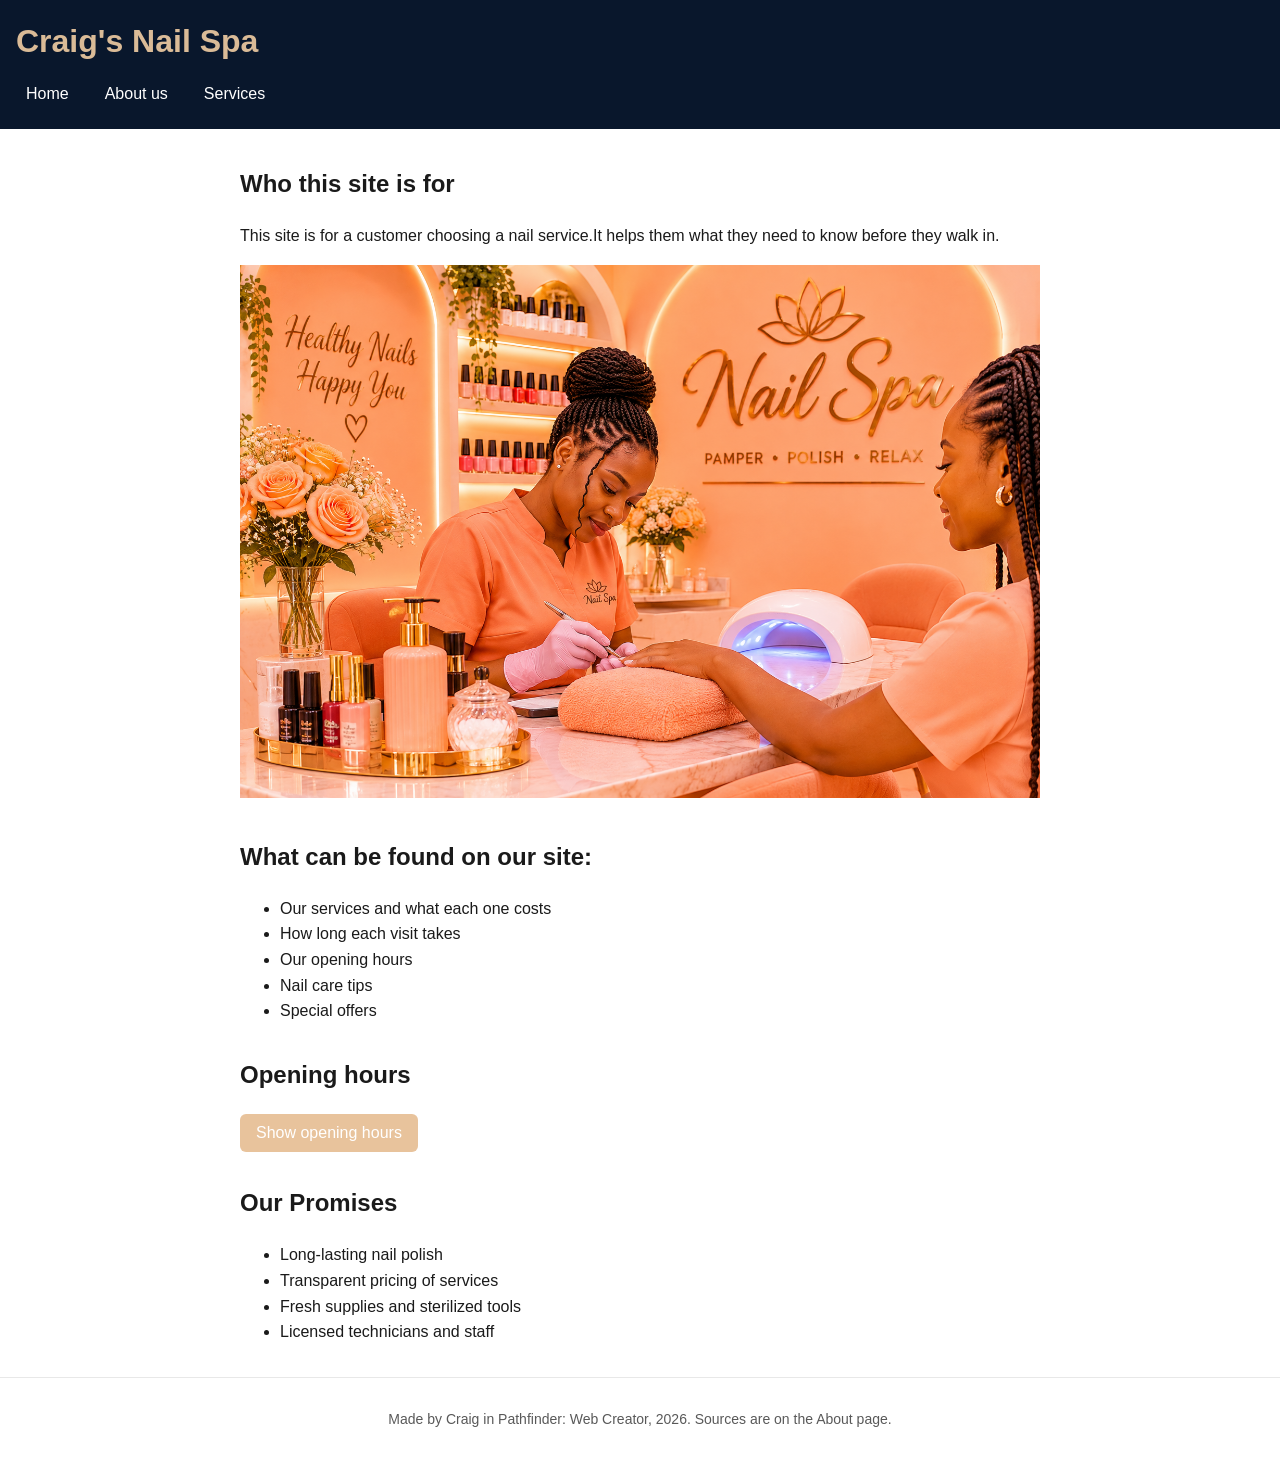
<file: index.html>
<!DOCTYPE html>
<html lang="en">
<head>
  <meta charset="UTF-8">
  <meta name="viewport" content="width=device-width, initial-scale=1">
  <title>Glow Nail Spa</title>
  <link rel="icon" href="data:,">
  <link rel="stylesheet" href="style.css">
</head>
<body>
  <header>
    <h1>Craig's Nail Spa</h1>
    <nav>
      <a href="index.html">Home</a>
      <a href="about.html">About us</a>
      <a href="more.html">Services</a>
    </nav>
  </header>

  <main>
    <section>
      <h2>Who this site is for</h2>
      <p>This site is for  a customer choosing a nail service.It helps them what they need to know before they walk in. </p> 
      <img src="Chatgpt image.png" alt="Nail polishing image">

   </section>
    <section>
      <h2>What can be found on our site:</h2>
      <ul>
        <li>Our services and what each one costs</li>
        <li>How long each visit takes</li>
        <li>Our opening hours</li>
        <li> Nail care tips </li>
        <li> Special offers </li>
      </ul>
    </section>

    <section>
      <h2>Opening hours</h2>
      <button id="toggle-button">Show opening hours</button>
      <div id="details" hidden>
        <p> Monday to Saturday; 10:00am-6:00pm</p>
      </div>
    </section>
   <h2>Our Promises</h2> 
  <ul>
   <li>Long-lasting nail polish</li> 
   <li>Transparent pricing of services</li>
   <li>Fresh supplies and sterilized tools</li>
  <li>Licensed technicians and staff</li> 
  </ul> 
  </main>

  <footer>
    <p>Made by Craig in Pathfinder: Web Creator, 2026. Sources are on the About page.</p>
  </footer>

  <script src="data.js"></script>
  <script src="script.js"></script>
</body>
</html>
</file>
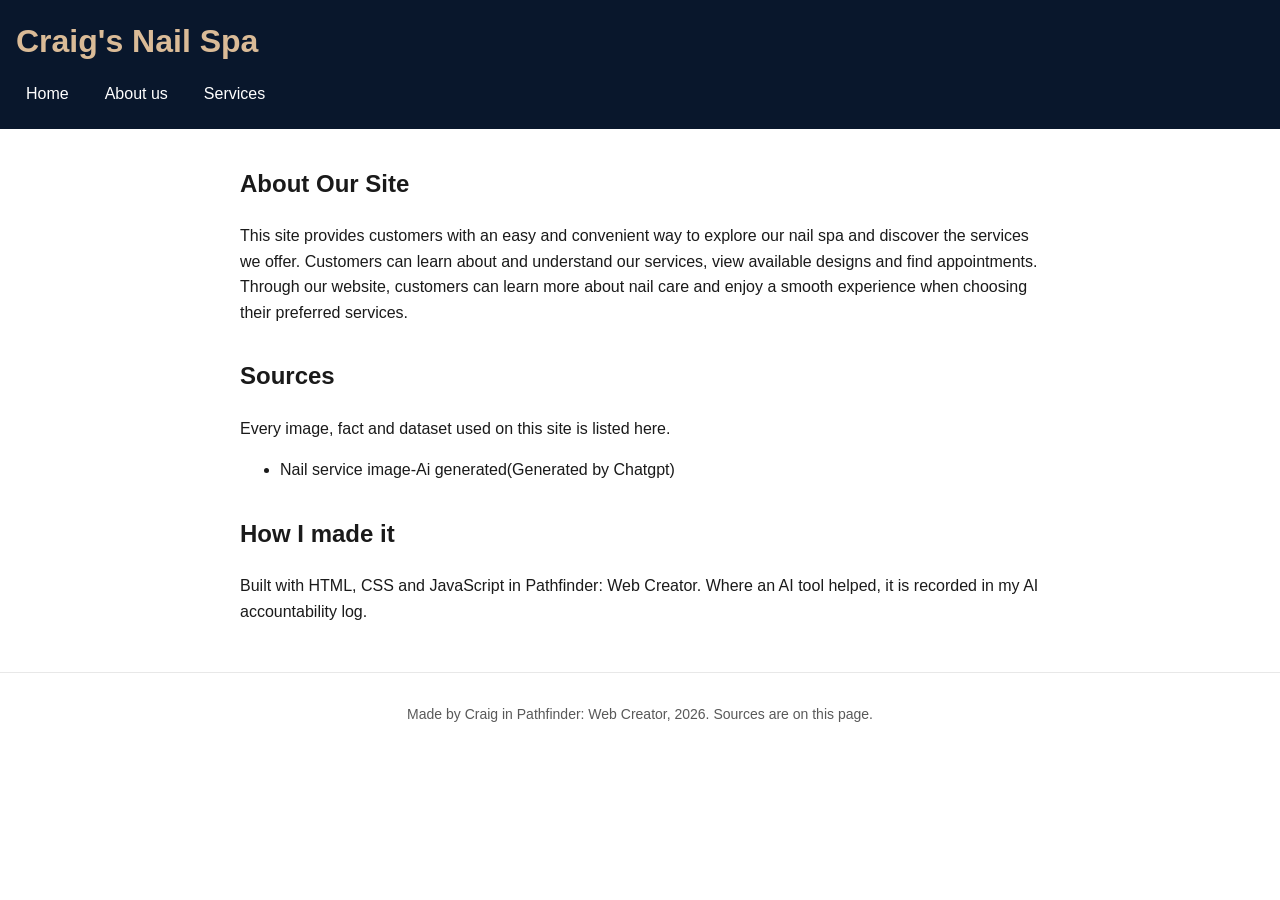
<file: about.html>
<!DOCTYPE html>
<html lang="en">
<head>
  <meta charset="UTF-8">
  <meta name="viewport" content="width=device-width, initial-scale=1">
  <title>About us - Glow Nail Spa</title>
  <link rel="icon" href="data:,">
  <link rel="stylesheet" href="style.css">
</head>
<body>
  <header>
    <h1>Craig's Nail Spa</h1>
    <nav>
      <a href="index.html">Home</a>
      <a href="about.html">About us</a>
      <a href="more.html">Services</a>
    </nav>
  </header>

  <main>
    <section>
      <h2>About Our Site</h2>
      <p>This site provides customers with an easy and convenient way to explore our nail spa and discover the services we offer. Customers can learn about and understand our services, view available designs and find appointments. Through our website, customers can learn more about nail care and enjoy a smooth experience when choosing their preferred services.</p>
    </section>

    <section>
      <h2>Sources</h2>
      <p>Every image, fact and dataset used on this site is listed here.</p>
      <ul>
        <li> Nail service image-Ai generated(Generated by Chatgpt)
      </ul>
    </section>

    <section>
      <h2>How I made it</h2>
      <p>Built with HTML, CSS and JavaScript in Pathfinder: Web Creator. Where an AI tool helped, it is recorded in my AI accountability log.</p>
    </section>
  </main>

  <footer>
    <p>Made by Craig in Pathfinder: Web Creator, 2026. Sources are on this page.</p>
  </footer>
</body>
</html>
</file>
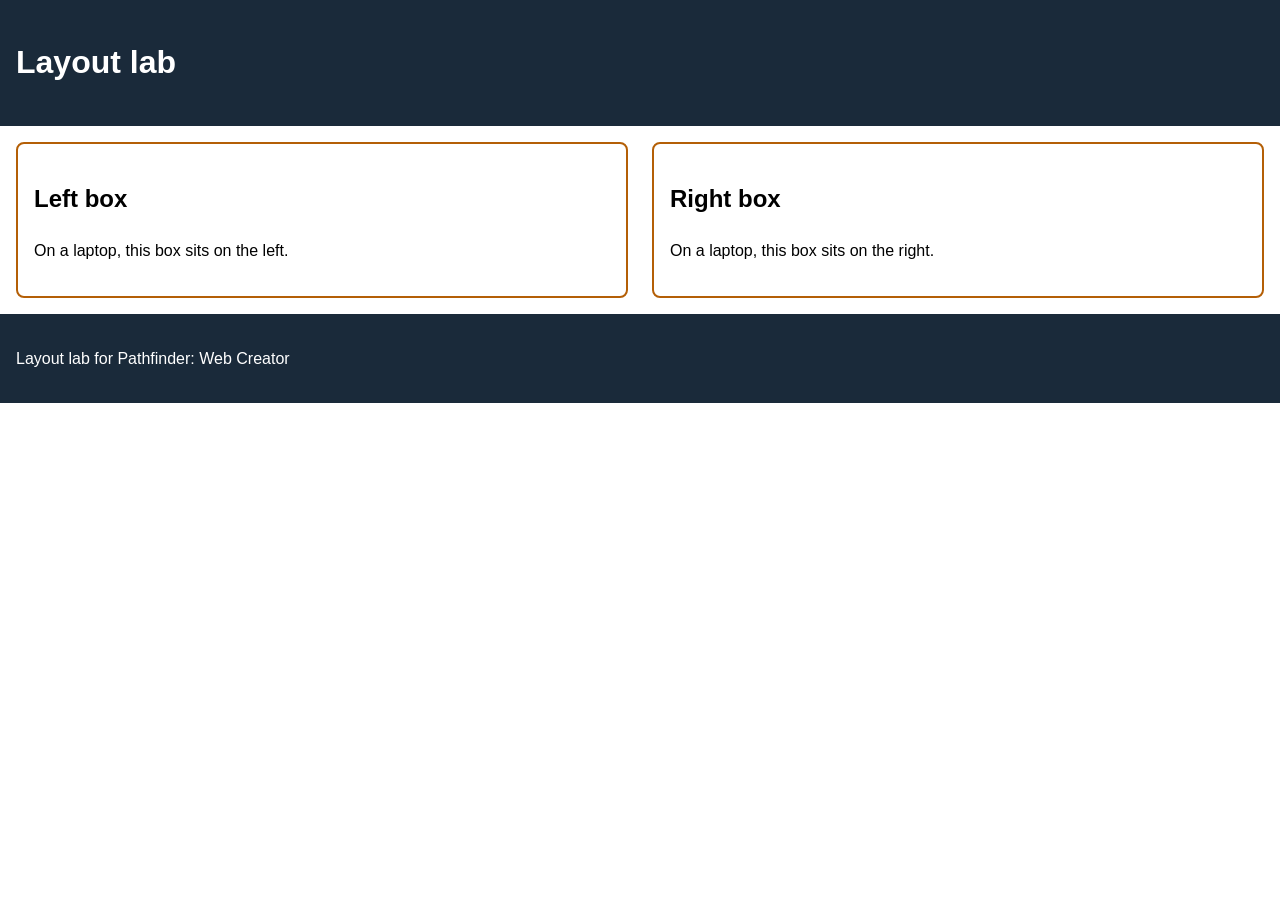
<file: Layout.html>
<!DOCTYPE html>
<html lang="en">
<head>
  <meta charset="UTF-8">
  <meta name="viewport" content="width=device-width, initial-scale=1">
  <title>Layout lab</title>
  <link rel="icon" href="data:,">
  <style>
    body {
      font-family: Arial, Helvetica, sans-serif;
      line-height: 1.6;
      margin: 0;
    }

    header, footer {
      background: #1a2a3a;
      color: #ffffff;
      padding: 16px;
    }

    .columns {
      display: flex;
      gap: 24px;
      padding: 16px;
    }

    .columns section {
      flex: 1;
      min-width: 280px;
      border: 2px solid #b45f06;
      border-radius: 8px;
      padding: 16px;
    }

    /* Your fix goes below this line */
    @media (max-width: 600px) {
  nav {
    flex-direction: column;
    gap: 4px;
  }
}


  </style>
</head>
<body>
  <header>
    <h1>Layout lab</h1>
  </header>

  <main class="columns">
    <section>
      <h2>Left box</h2>
      <p>On a laptop, this box sits on the left.</p>
    </section>
    <section>
      <h2>Right box</h2>
      <p>On a laptop, this box sits on the right.</p>
    </section>
  </main>

  <footer>
    <p>Layout lab for Pathfinder: Web Creator</p>
  </footer>
</body>
</html>
</file>
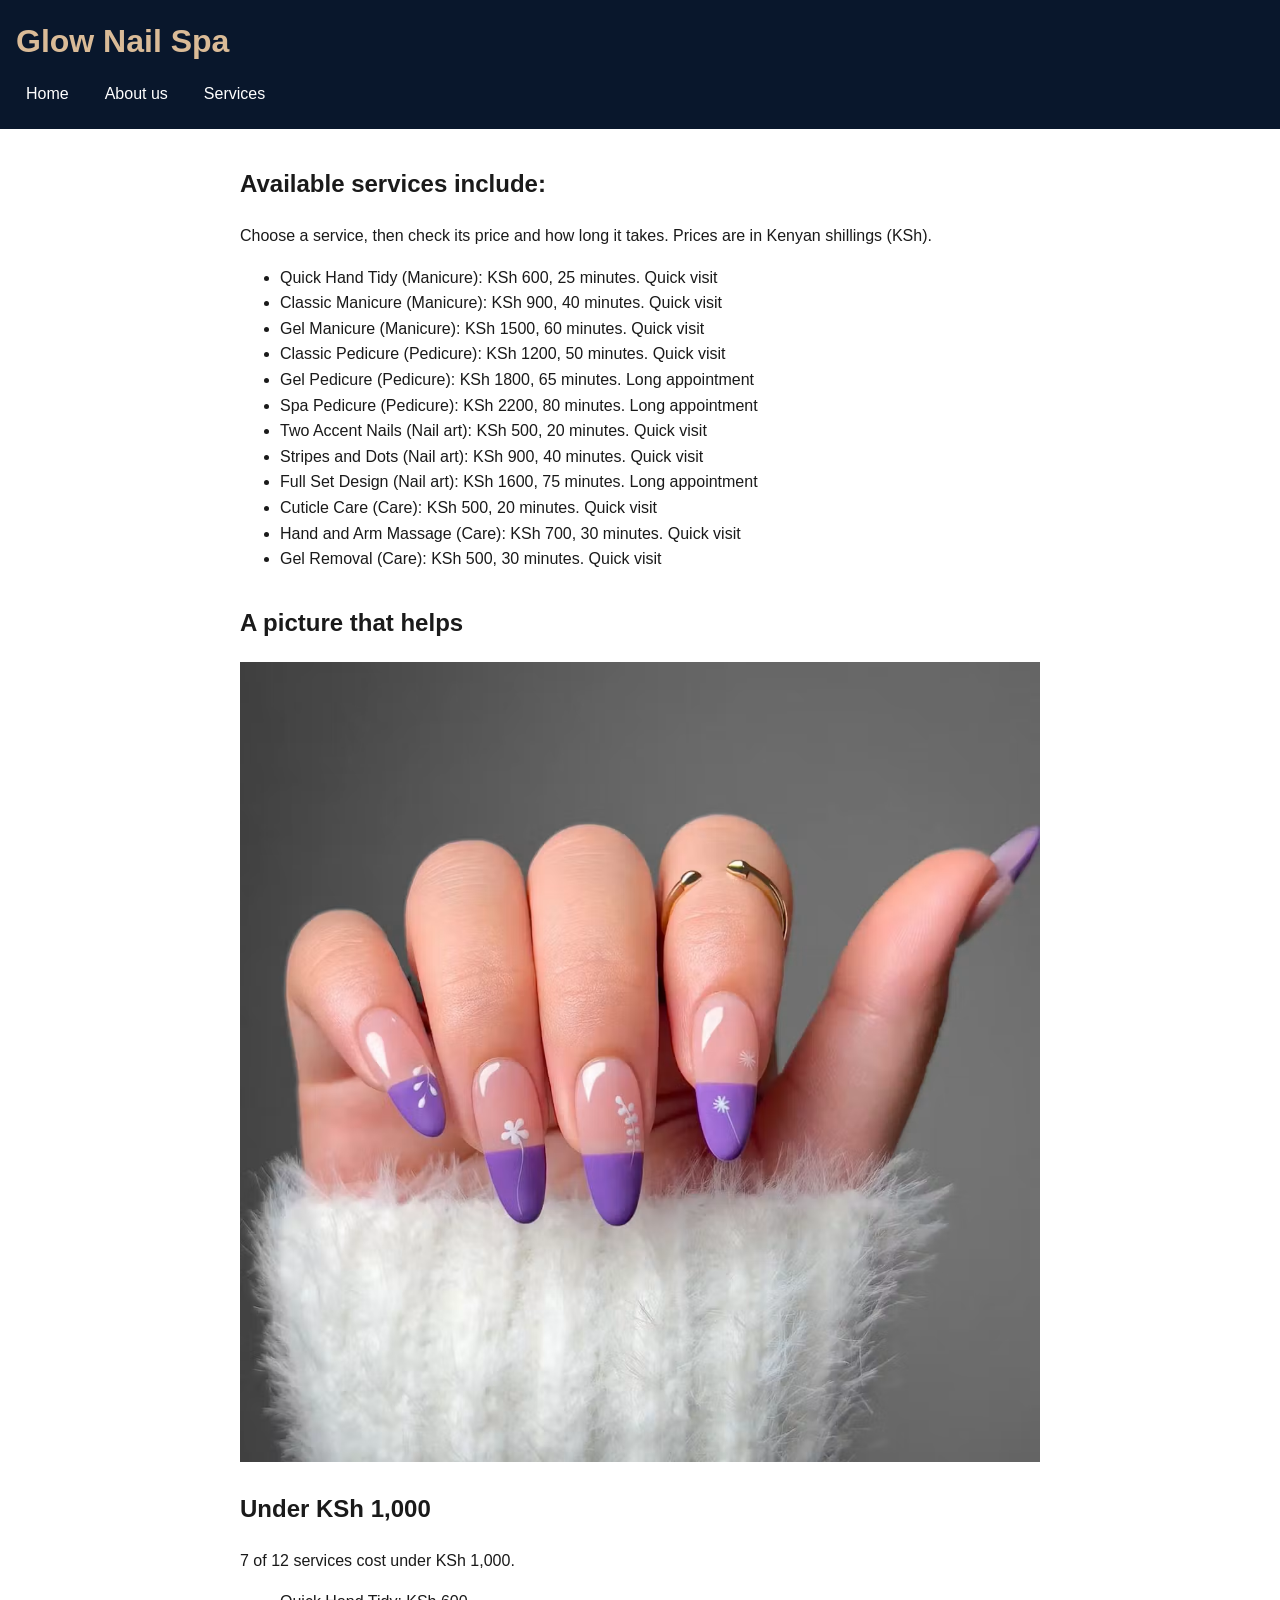
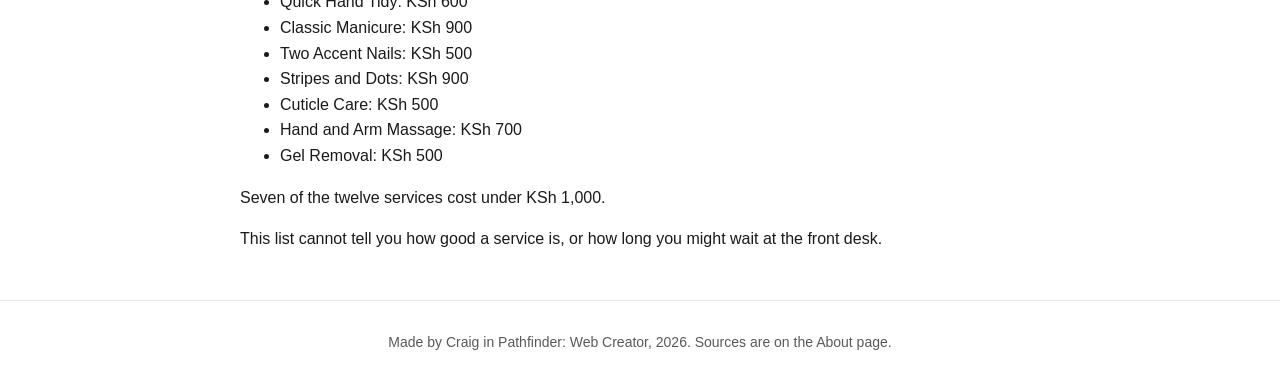
<file: more.html>
<!DOCTYPE html>
<html lang="en">
<head>
  <meta charset="UTF-8">
  <meta name="viewport" content="width=device-width, initial-scale=1">
  <title>Services - Glow Nail Spa</title>
  <link rel="icon" href="data:,">
  <link rel="stylesheet" href="style.css">
</head>
<body>
  <header>
    <h1>Glow Nail Spa</h1>
    <nav>
      <a href="index.html">Home</a>
      <a href="about.html">About us</a>
      <a href="more.html">Services</a>
    </nav>
  </header>

  <main>
    <section>
    
      <section>
  <h2>Available services include:</h2>
  <p>Choose a service, then check its price and how long it takes. Prices are in Kenyan shillings (KSh).</p>
  
  <ul id="data-list"></ul>
</section>

    <section>
      <h2>A picture that helps</h2>
      <img src="Services link.avif"
    </section>
  <section>
  <h2>Under KSh 1,000</h2>
  <p id="filter-count"></p>
  <ul id="filter-list"></ul>
  <p>Seven of the twelve services cost under KSh 1,000.</p>
  <p>This list cannot tell you how good a service is, or how long you might wait at the front desk.</p>
</section>


  </main>

  <footer>
    <p>Made by Craig in Pathfinder: Web Creator, 2026. Sources are on the About page.</p>
  </footer>
  <script src="data.js"></script>
  <script src="script.js"></script>
</body>
</html>
</file>
<file: style.css>
/* Pathfinder: Web Creator starter stylesheet.
   Day 3: change the two colours, check contrast, then switch on the media query. */

:root {
  --main-colour: lab(7.29% 0.76 -16.66);    /* header background */
  --accent-colour: hsl(31, 62%, 76%);  /* buttons and focus outline; passes 4.5:1 on white */
}

body {
  font-family:'Gill Sans', 'Gill Sans MT', Calibri, 'Trebuchet MS', sans-serif;
  line-height: 1.6;
  margin: 0;
  color: #1a1a1a;
  background: #ffffff;
}
h1{
  color: #dabb97;
}

header {
  background: var(--main-colour);
  color: #ffffff;
  padding: 16px;
}

header h1 {
  margin: 0 0 8px;
}

/* Flexbox puts the three links in a row with a gap between them */
nav {
  display: flex;
  gap: 16px;
}

nav a {
  color: #ffffff;
  text-decoration: none;
  padding: 6px 10px;
  border-radius: 6px;
}

/* Mouse users see this when they hover */
nav a:hover {
  background: rgba(255, 255, 255, 0.15);
}

/* Keyboard users see where they are. Never remove this. */
a:focus,
button:focus {
  outline: 3px solid var(--accent-colour);
  outline-offset: 2px;
}

main {
  max-width: 800px;
  margin: 0 auto;
  padding: 16px;
}

section {
  margin-bottom: 32px;
}

img {
  max-width: 100%;
  height: auto;
}

button {
  background: var(--accent-colour);
  color: #ffffff;
  border: none;
  padding: 10px 16px;
  font-size: 16px;
  border-radius: 6px;
  cursor: pointer;
}

footer {
  border-top: 1px solid #e8e8e8;
  padding: 16px;
  font-size: 14px;
  color: #595959;
  text-align: center;
}

/* Small screens: stack the nav links.
   Day 3, Block 2: delete the slash-star line above and the star-slash line below to switch this on. */

@media (max-width: 600px) {
  nav {
    flex-direction: column;
    gap: 4px;
  }
}
</file>
